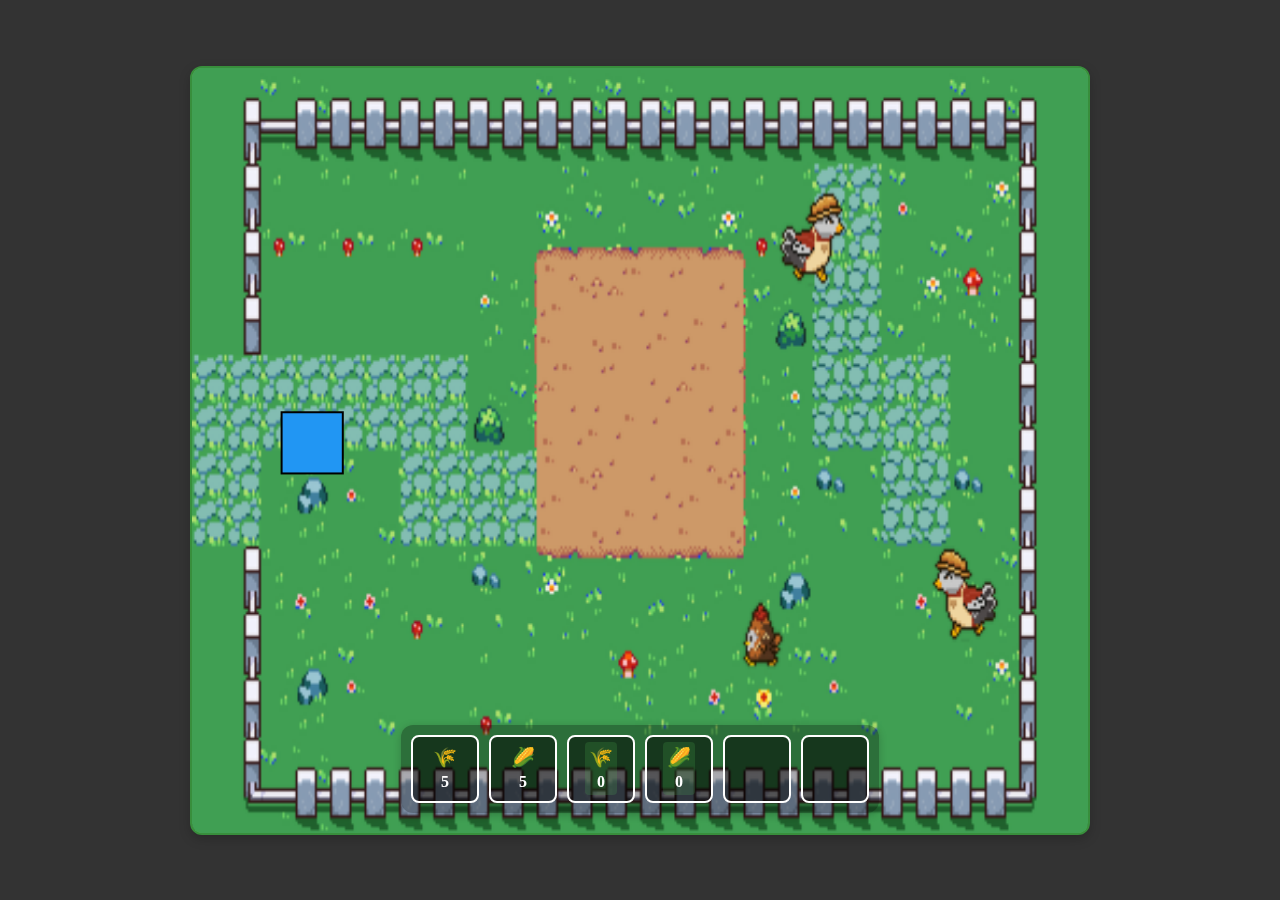
<file: Plantação/index.html>
<!DOCTYPE html>
<!-- 
  ===== PLANTAÇÃO =====
  1. Movimentar um personagem pelo mapa
  2. Interagir com uma área de plantação
  3. Plantar e colher diferentes tipos de culturas
  4. Gerenciar um inventário de sementes e itens coletados
-->
<html lang="pt-BR">
<head>
    <meta charset="UTF-8">
    <meta name="viewport" content="width=device-width, initial-scale=1.0">
    <meta name="description" content="Um jogo de plantação onde você pode cultivar trigo e milho">
    <title>Plantação</title>
    <link rel="stylesheet" href="style.css">
</head>
<body>    
    <div class="game-container">
        <canvas id="game-canvas"></canvas>
    </div>
    <!-- Pop-up de plantação -->
    <div id="plantacao-popup" class="popup-plantacao" style="display: none;">
      <div class="popup-content">
        <h2>Plantação 3x3</h2>        <div class="popup-flex-row" style="display: flex; flex-direction: row; justify-content: center; align-items: center; width: 100%;">
          <div class="grid-plantacao">
            <!-- A grid 3x3 será criada via JS futuramente -->
          </div>
          <div class="botoes-tipo-planta">
            <button id="btn-trigo" class="btn-tipo-planta">Trigo</button>
            <button id="btn-milho" class="btn-tipo-planta">Milho</button>
            <button id="colher-tudo">Colher tudo</button>
          </div>
        </div>
        
        <div class="popup-inventario">
          <h3>Inventário</h3>
          <!-- O HUD será movido para aqui quando o popup estiver aberto -->
        </div>
        
        <button id="fechar-popup">Fechar</button>
      </div>
    </div>
    
    <!-- Scripts -->
    <script src="Hud.js"></script>
    <script src="string.js"></script>
</body>
</html>
</file>
<file: Plantação/style.css>
/* ===== ESTILOS GLOBAIS ===== */
/* Reset básico */
body {
    margin: 0;
    padding: 0;
    display: flex;
    justify-content: center;
    align-items: center;
    min-height: 100vh;
    background: #333;
}

/* Container principal do jogo */
.game-container {
    width: 70vw; /* 70% da largura da viewport */
    height: 85vh; /* 85% da altura da viewport */
    position: relative;
    margin: 20px auto;
    overflow: hidden;
    background: #4a9c2d; /* Verde escuro para o fundo */
    border-radius: 12px;
    box-shadow: 0 4px 12px rgba(0,0,0,0.2);
    border: 2px solid #388e3c;
}

/* Canvas do jogo */
#game-canvas {
    width: 100%;
    height: 100%;
    display: block;
    background: #78b159 url('img/mapaPlantação.png') no-repeat center center;
    background-size: cover;
    position: absolute;
    top: 0;
    left: 0;
    image-rendering: pixelated;
    image-rendering: crisp-edges;
}

/* ===== INTERFACE DO USUÁRIO ===== */
/* Título do jogo */
.game-title {
    position: absolute;
    top: 20px;
    left: 50%;
    transform: translateX(-50%);
    color: white;
    font-size: 24px;
    text-shadow: 2px 2px 4px rgba(0,0,0,0.5);
    z-index: 100;
}

/* Instruções do jogo */
.instructions {
    position: absolute;
    top: 60px;
    left: 50%;
    transform: translateX(-50%);
    color: white;
    font-size: 16px;
    text-shadow: 1px 1px 2px rgba(0,0,0,0.5);
    z-index: 100;
    text-align: center;
    background: rgba(0, 0, 0, 0.3);
    padding: 10px 20px;
    border-radius: 8px;
}

/* ===== SISTEMA DE INVENTÁRIO (HOTBAR) ===== */
/* Container da barra de itens */
.hotbar-container {
    position: absolute;
    bottom: 20px;
    left: 50%;
    transform: translateX(-50%);
    display: flex;
    gap: 10px;
    z-index: 100;
    background: rgba(0, 0, 0, 0.3);
    padding: 10px;
    border-radius: 12px;
    box-shadow: 0 2px 8px rgba(0, 0, 0, 0.2);
}

/* Slots individuais da hotbar */
.hotbar {
    width: 64px;
    height: 64px;
    background: rgba(0, 0, 0, 0.5);
    border: 2px solid #fff;
    border-radius: 8px;
    display: flex;
    align-items: center;
    justify-content: center;
}

/* Informações dos itens na hotbar */
.seed-info, .item-info {
    display: flex;
    flex-direction: column;
    align-items: center;
    color: white;
    font-size: 1.2rem;
    gap: 4px;
}

/* Contadores de itens */
.seed-count, .item-count {
    font-size: 1rem;
    font-weight: bold;
    color: #fff;
}

/* Visual específico para itens coletados */
.item-info {
    background: rgba(76, 175, 80, 0.2);
    padding: 4px;
    border-radius: 4px;
}

/* ===== POPUP DE PLANTAÇÃO ===== */
/* Overlay escuro que cobre toda a tela */
.popup-plantacao {
    position: fixed;
    top: 0;
    left: 0;
    right: 0;
    bottom: 0;
    background: rgba(0,0,0,0.6);
    display: flex;
    align-items: center;
    justify-content: center;
    z-index: 1000;
}

/* Container principal do popup */
.popup-content {
    background: linear-gradient(to bottom, #4a9c2d, #407e1c);
    padding: 32px 24px;
    border-radius: 16px;
    box-shadow: 0 8px 32px rgba(0,0,0,0.3);
    width: 90%;
    max-width: 780px;
    height: auto;
    min-height: 600px;
    max-height: 90vh;
    text-align: center;
    display: flex;
    flex-direction: column;
    align-items: center;
    overflow-y: auto;
    position: relative;
    border: 3px solid #388e3c;
    color: white;
}

.popup-content .hotbar-container {
  position: relative;
  bottom: auto;
  left: auto;
  transform: none;
  margin-top: 40px;
  padding: 20px;
  border-radius: 16px;
  width: 80%;
  justify-content: center;
}

.popup-content .hotbar {
  width: 80px;
  height: 80px;
  margin: 0 10px;
}

.popup-content .seed-info span,
.popup-content .item-info span {
  font-size: 1.5rem;
}

.popup-content .seed-count,
.popup-content .item-count {
  font-size: 1.2rem;
}

.popup-inventario {
  margin-top: 40px;
  text-align: center;
  color: white;
  text-shadow: 1px 1px 2px rgba(0,0,0,0.5);
}

.popup-flex-row {
  display: flex;
  flex-direction: row;
  justify-content: center;
  align-items: flex-start;
  width: 100%;
  gap: 40px;
  margin-bottom: 32px;
}
#fechar-popup {
  margin-top: 32px;
  padding: 12px 32px;
  font-size: 1.1rem;
  background: #ff5722;
  color: white;
  border: none;
  border-radius: 8px;
  cursor: pointer;
  transition: background 0.3s, transform 0.2s;
  box-shadow: 0 4px 12px rgba(0,0,0,0.2);
}

#fechar-popup:hover {
  background: #f4511e;
  transform: translateY(-2px);
}
.grid-plantacao {
  margin: 24px 0 0 0;
  width: min(320px, 50vw);
  height: min(320px, 50vw);
  display: grid;
  grid-template-columns: repeat(3, 1fr);
  grid-template-rows: repeat(3, 1fr);
  gap: 6px;
}
.bloco-plantacao {
  background: url('img/terreno.png');
  background-size: cover;
  background-position: center;
  width: 100%;
  height: 100%;
  cursor: pointer;
  transition: filter 0.4s;
  image-rendering: pixelated;
  box-shadow: 0 1px 2px rgba(0,0,0,0.08);
  position: relative;
  overflow: hidden;
  z-index: 0;
}

.bloco-plantacao::after {
  content: '';
  position: absolute;
  inset: 0;
  pointer-events: none;
  opacity: 0;
  transition: opacity 0.3s;
  z-index: 2;
}

.bloco-plantacao.em-progresso::after {
  background: linear-gradient(rgba(255, 220, 100, 0.35), rgba(255, 220, 100, 0.25));
  opacity: 1;
}

.bloco-plantacao.plantado::after {
  background: linear-gradient(rgba(80, 60, 20, 0.35), rgba(80, 60, 20, 0.25));
  opacity: 1;
}

.bloco-plantacao.em-progresso,
.bloco-plantacao.plantado {
  filter: none !important; /* Remove filtro para não escurecer a textura */
}

/* Remove duplicidade e overlay de .botoes-tipo-planta */
.botoes-tipo-planta {
    display: flex;
    flex-direction: column;
    gap: 24px;
    margin-left: 32px;
    align-items: stretch;
    justify-content: flex-start;
    height: 320px;
    padding: 0;
    background: none;
    border: none;
}

/* Popup inventário: sem overlay escuro, só borda e padding */
.popup-inventario {
    width: 100%;
    padding: 24px;
    background: none;
    border-radius: 16px;
    margin-top: 32px;
    border: 2px solid rgba(255,255,255,0.1);
}

/* Remove duplicidade de body */
body {
  margin: 0;
  padding: 0;
  display: flex;
  justify-content: center;
  align-items: center;
  min-height: 100vh;
  background: #333;
}

/* Ajusta popup-content para visual pixel art puro */
.popup-content {
    background: linear-gradient(to bottom, #4a9c2d, #407e1c);
    padding: 32px 24px;
    border-radius: 16px;
    box-shadow: 0 8px 32px rgba(0,0,0,0.3);
    width: 90%;
    max-width: 780px;
    min-height: 600px;
    max-height: 90vh;
    text-align: center;
    display: flex;
    flex-direction: column;
    align-items: center;
    overflow-y: auto;
    position: relative;
    border: 3px solid #388e3c;
    color: white;
}

/* Remove overlay escuro do grid e botões dentro do popup */
.popup-content .hotbar-container,
.popup-content .grid-plantacao,
.popup-content .botoes-tipo-planta {
    background: none;
    border: none;
    box-shadow: none;
}

/* Ajusta hotbar no popup para visual limpo */
.popup-content .hotbar-container {
    position: relative;
    bottom: auto;
    left: auto;
    transform: none;
    margin-top: 40px;
    padding: 20px;
    border-radius: 16px;
    width: 80%;
    justify-content: center;
}

/* Remove duplicidade de #game-canvas */
#game-canvas {
    width: 100%;
    height: 100%;
    display: block;
    background: #78b159 url('img/mapaPlantação.png') no-repeat center center;
    background-size: cover;
    position: absolute;
    top: 0;
    left: 0;
    image-rendering: pixelated;
    image-rendering: crisp-edges;
}

/* Mantém botões e popup com visual pixel art */
.btn-tipo-planta, #colher-tudo {
    height: 48px;
    min-width: 120px;
    font-size: 18px;
    padding: 0 16px;
    border-radius: 8px;
    cursor: pointer;
    transition: all 0.2s;
}

#colher-tudo {
    background: #ff9800;
    color: #fff;
    border: none;
    margin-top: 24px;
}

#colher-tudo:hover {
    background: #e65100;
}

.btn-tipo-planta {
    background: #fff;
    color: #333;
    border: 2px solid #4caf50;
    border-radius: 8px;
    cursor: pointer;
    transition: background 0.2s, color 0.2s, border 0.2s;
}

.btn-tipo-planta.selected {
    background: #4caf50;
    color: #fff;
    border: 2px solid #388e3c;
}

.btn-tipo-planta:hover {
    background: #e0ffe0;
}

#btn-trigo, #btn-milho {
    height: 48px;
    min-width: 120px;
    font-size: 18px;
    padding: 0 16px;
    background: #fff;
    color: #333;
    border: 2px solid #4caf50;
    border-radius: 8px;
    cursor: pointer;
    transition: all 0.2s;
}

#btn-trigo.selected, #btn-milho.selected {
    background: #4caf50;
    color: #fff;
    border: 2px solid #388e3c;
}

#btn-trigo:hover, #btn-milho:hover {
    background: #e0ffe0;
}

#colher-tudo {
    margin-top: auto;
    height: 70px;
    font-size: 1.3rem;
    padding: 0 24px;
    background: #ff9800;
    color: #fff;
    border: none;
    border-radius: 8px;
    cursor: pointer;
    transition: background 0.2s;
    min-width: 180px;
}

#colher-tudo:hover {
    background: #e65100;
}

/* Título do popup */
.popup-content h2 {
    font-size: 2rem;
    margin-bottom: 24px;
    color: white;
    text-shadow: 2px 2px 4px rgba(0,0,0,0.3);
}

.img-estagio-plantacao {
  position: absolute;
  left: 50%;
  top: 50%;
  width: 50%;
  height: 50%;
  object-fit: contain;
  transform: translate(-50%, -50%);
  pointer-events: none;
  image-rendering: pixelated;
  z-index: 1;
}

.img-estagio-plantacao.img-terra {
  width: 35%;
  height: 35%;
}
</file>
